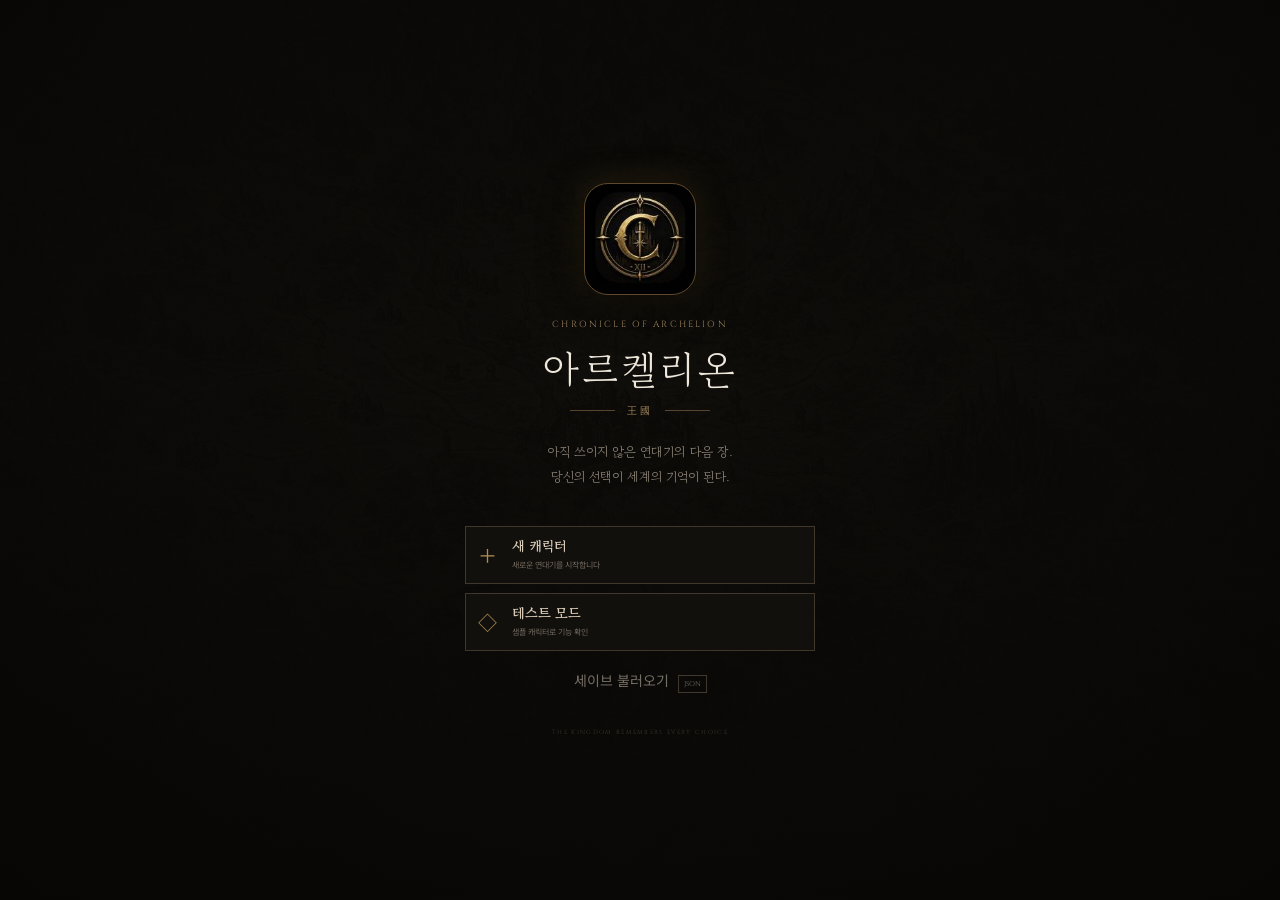
<file: index.html>
<!doctype html><html lang="ko"><head><meta charset="utf-8"><meta name="viewport" content="width=device-width,initial-scale=1,viewport-fit=cover"><meta name="theme-color" content="#0b0e0d"><title>Chronicle TRPG</title><link rel="icon" type="image/jpeg" href="assets/ui/chronicle-icon.jpg?v=2"><link rel="apple-touch-icon" href="assets/ui/chronicle-icon.jpg?v=2"><link rel="preconnect" href="https://fonts.googleapis.com"><link rel="preconnect" href="https://fonts.gstatic.com" crossorigin><link href="https://fonts.googleapis.com/css2?family=Cinzel:wght@500;600;700&family=Gowun+Batang:wght@400;700&family=Noto+Sans+KR:wght@400;500;600&display=swap" rel="stylesheet"><link rel="stylesheet" href="style.css?v=18"><link rel="stylesheet" href="ui-polish.css?v=8"><link rel="stylesheet" href="quick-ui.css?v=12"><link rel="stylesheet" href="home-branding.css?v=6"><link rel="stylesheet" href="appearance.css?v=5"></head><body><div id="app"><div id="playMapBackdrop" class="play-map-backdrop" style="z-index:0" aria-hidden="true"></div><header class="top"><button class="header-home" id="homeBtn" aria-label="홈으로"></button><div class="world-head"><div class="world-title"><b>CHRONICLE <em class="app-version">v0.1.2</em></b><small><span id="dayText">Day 1 · 낮</span><i></i><span id="location">왕도 · 모험가 길드</span></small></div><button id="playerHeaderProfile" class="header-profile"><span id="presentFaces"></span><span class="header-profile-copy"><small>ADVENTURER</small><b id="headerPlayerName">모험가</b></span></button></div><button class="icon" id="mapBtn" aria-label="지도">⌖</button><button class="icon" id="menuBtn" aria-label="메뉴">☰</button></header><main id="chat"><section class="scene"><div class="scene-copy"><small>NEW CHRONICLE</small><h1>이야기를 시작하세요</h1><p>무엇이든 자유롭게 행동하세요.<br>당신의 선택이 세계의 기록이 됩니다.</p></div></section><div id="messages"></div></main><div id="choiceRail" class="choice-rail" hidden></div><section class="exp-hud"><div class="exp-meta"><b id="levelText">Lv.1</b><span id="expText">0 / 100</span></div><div class="exp-track"><i id="expBar"></i></div></section><section class="survival-hud"><div class="vital"><span class="vital-label">HP</span><div class="vital-track"><i id="hpBar"></i></div><b id="hpText">100 / 100</b></div><div class="vital"><span class="vital-label">SP</span><div class="vital-track stamina"><i id="staminaBar"></i></div><b id="staminaText">100 / 100</b></div><div id="statusIcons" class="status-icons" hidden></div></section><div class="quick"><button id="statusBtn">◆ 스탯</button><button id="skillBtn">✦ 스킬</button></div><form id="composer"><textarea id="input" rows="1" placeholder="무엇을 할까?"></textarea><button id="send" type="submit">➤</button></form><nav></nav></div><dialog id="panel"><button class="close">×</button><div id="panelContent"></div></dialog><input id="backupInput" type="file" accept="application/json,.json" hidden><script src="app.js?v=15"></script><script src="content-registry.js?v=1"></script><script src="gm-commands.js?v=5"></script><script src="status-effects.js?v=4"></script><script src="map-data.js?v=5"></script><script src="map-ui.js?v=5"></script><script src="dungeon-data.js?v=1"></script><script src="dungeon-ui.js?v=1"></script><script src="combat-system.js?v=5"></script><script src="growth.js?v=2"></script><script src="commerce.js?v=8"></script><script src="essence-ui.js?v=1"></script><script src="stats-ui.js?v=5"></script><script src="export.js?v=1"></script><script src="home.js?v=8"></script><script src="race-lock.js?v=2"></script><script src="creator-ui.js?v=2"></script><script src="save-slots.js?v=1"></script><script src="item-icons.js?v=1"></script><script src="equipment-body.js?v=5"></script><script src="bestiary.js?v=1"></script><script src="ux.js?v=1"></script><script src="portrait-studio.js?v=3"></script><script src="core-ui.js?v=11"></script><script src="gm-context.js?v=4"></script><script src="google-bridge.js?v=5"></script><script src="gm-api.js?v=12"></script><script src="test-mode.js?v=8"></script><script src="pixel-test-menu.js?v=1"></script></body></html>
</file>
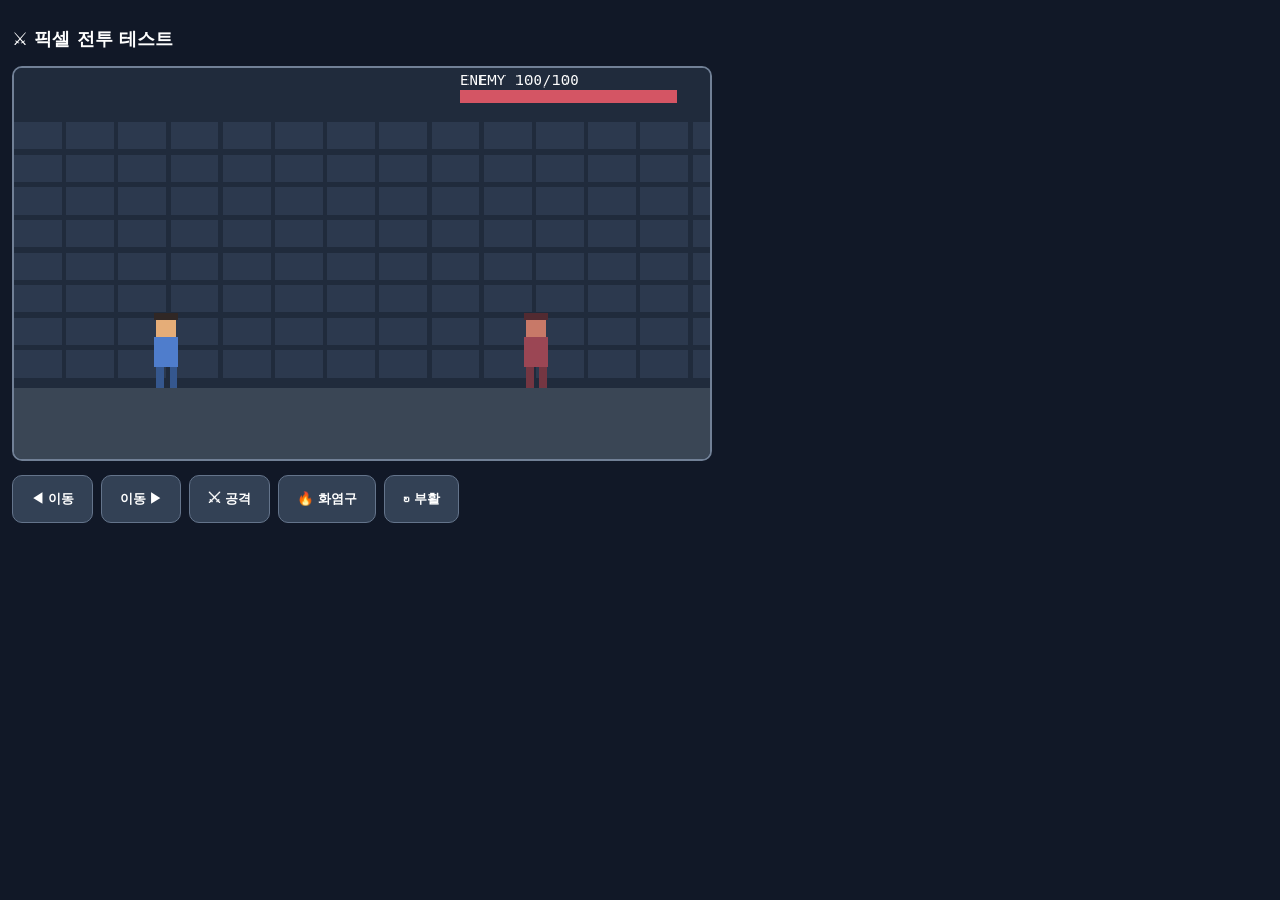
<file: pixel-test.html>
<!doctype html><html lang="ko"><head><meta charset="utf-8"><meta name="viewport" content="width=device-width,initial-scale=1,maximum-scale=1,user-scalable=no"><title>픽셀 전투 테스트</title><style>*{box-sizing:border-box}body{margin:0;background:#111827;color:#fff;font-family:system-ui;padding:12px;touch-action:none}h2{font-size:18px}canvas{width:100%;max-width:700px;background:#263247;border:2px solid #718096;border-radius:10px;image-rendering:pixelated}.c{display:flex;gap:8px;flex-wrap:wrap;margin-top:10px}button{padding:14px 18px;background:#334155;color:#fff;border:1px solid #64748b;border-radius:10px;font-weight:700}</style></head><body><h2>⚔ 픽셀 전투 테스트</h2><canvas id="c" width="640" height="360"></canvas><div class="c"><button id="l">◀ 이동</button><button id="r">이동 ▶</button><button id="a">⚔ 공격</button><button id="f">🔥 화염구</button><button id="reset">↻ 부활</button></div><script>const c=document.querySelector('#c'),g=c.getContext('2d');let x=140,ex=480,hp=100,dir=1,fire=[],swing=0,L=0,R=0;function q(a,b,w,h,z){g.fillStyle=z;g.fillRect(a,b,w,h)}function man(a,b,enemy){q(a-9,b-35,18,18,enemy?'#c87968':'#e5ad78');q(a-11,b-17,22,27,enemy?'#9b4654':'#4f7dcc');q(a-9,b+10,7,20,enemy?'#743642':'#35578e');q(a+3,b+10,7,20,enemy?'#743642':'#35578e');q(a-11,b-39,22,6,enemy?'#522a31':'#302725')}function draw(){q(0,0,640,360,'#202b3c');for(let y=50;y<290;y+=30)for(let z=0;z<640;z+=48)q(z+(y%60?0:24),y,44,25,'#2c394e');q(0,295,640,65,'#3a4655');man(x,265,0);if(hp>0)man(ex,265,1);if(swing){g.strokeStyle='#fff';g.lineWidth=5;g.beginPath();g.moveTo(x+dir*10,255);g.lineTo(x+dir*48,235+swing);g.stroke()}fire.forEach(p=>{q(p.x-8,p.y-8,16,16,'#ff7138');q(p.x-4,p.y-4,8,8,'#ffd45a')});q(410,20,200,12,'#311f27');q(410,20,200*hp/100,12,'#d45564');g.fillStyle='#fff';g.font='14px monospace';g.fillText('ENEMY '+hp+'/100',410,16);if(!hp){g.font='bold 28px monospace';g.fillText('VICTORY!',250,175)}}function loop(){if(L){x-=3;dir=-1}if(R){x+=3;dir=1}x=Math.max(30,Math.min(610,x));if(swing)swing--;fire.forEach(p=>{p.x+=p.v;if(Math.abs(p.x-ex)<18&&hp){hp=Math.max(0,hp-20);p.dead=1}});fire=fire.filter(p=>!p.dead&&p.x>0&&p.x<640);draw();requestAnimationFrame(loop)}function hold(id,k){let b=document.querySelector(id);b.onpointerdown=e=>{e.preventDefault();k(1)};b.onpointerup=b.onpointercancel=b.onpointerleave=e=>k(0)}hold('#l',v=>L=v);hold('#r',v=>R=v);document.querySelector('#a').onclick=()=>{swing=12;if(Math.abs(x-ex)<90)hp=Math.max(0,hp-15)};document.querySelector('#f').onclick=()=>fire.push({x:x+dir*20,y:250,v:dir*6});document.querySelector('#reset').onclick=()=>hp=100;draw();loop()</script></body></html>
</file>
<file: style.css>
:root{--bg:#0d0c0b;--surface:#151310;--line:#302a21;--gold:#c8a363;--text:#eee8dc;--muted:#8e867a;--serif:'Gowun Batang',serif;--display:'Cinzel','Gowun Batang',serif;--sans:'Noto Sans KR',sans-serif}*{box-sizing:border-box}html,body{height:100%;overflow:hidden}body{margin:0;background:#070706;color:var(--text);font-family:var(--sans);font-size:14px;-webkit-tap-highlight-color:transparent}button,textarea,input,select{font:inherit}button{cursor:pointer;touch-action:manipulation}#app{max-width:720px;height:100dvh;margin:auto;background:#0d0c0b;display:grid;grid-template-rows:auto minmax(0,1fr) auto auto auto auto auto;overflow:hidden}.top{padding:calc(11px + env(safe-area-inset-top)) 14px 9px;display:flex;gap:12px;border-bottom:1px solid #29241d;background:#100f0d;z-index:10}.world-head{flex:1;min-width:0}.world-title{cursor:pointer}.top .world-title>b{font-family:var(--display);color:#d7b675;font-size:16px}.top .world-title small{display:flex;gap:7px;color:#958b7b;font-size:11px}.icon{width:44px;height:44px;border:1px solid #332d24;border-radius:50%;background:#181510;color:#c7b89d}.header-profile{margin-top:8px;padding:0;border:0;background:none;color:inherit;display:flex;align-items:center;gap:8px;max-width:170px;text-align:left}.header-profile>#presentFaces{width:36px;height:36px;border-radius:50%;overflow:hidden;border:1px solid #5c4930;background:#181510;display:block}.header-profile>#presentFaces svg{width:100%;height:100%;display:block}.header-profile-copy{display:flex;flex-direction:column;min-width:0}.header-profile-copy small{font-family:var(--display);font-size:7px;color:#756a5a;letter-spacing:.12em}.header-profile-copy b{font-size:10px;color:#cbb994;white-space:nowrap;overflow:hidden;text-overflow:ellipsis}.header-profile-fallback{display:grid;place-items:center;width:100%;height:100%}main{min-height:0;overflow-y:auto;padding:18px 15px 28px;-webkit-overflow-scrolling:touch}.scene{min-height:190px;border:1px solid #493a25;padding:26px 24px;display:flex;align-items:flex-end;background:linear-gradient(155deg,#211b13,#13110e)}.scene h1,h1{font-family:var(--serif)}.scene p{color:#a69d90}.msg{margin:15px 0;max-width:88%;padding:12px 15px;line-height:1.72;white-space:pre-wrap}.user{margin-left:auto;background:#49371f}.gm,.card{background:#181612;border:1px solid #302a22}.system{text-align:center;color:#776f64}.choice-rail,.quick,.combat-skills{display:flex;gap:7px;overflow-x:auto;padding:7px 12px;scrollbar-width:none}.choice-rail button,.quick button,.combat-skills button{flex:none;min-height:38px;border:1px solid #55452f;background:#1d1913;color:#dbc9aa;padding:8px 12px}.survival-hud{height:30px;display:grid;grid-template-columns:1fr 1fr auto;align-items:center;gap:9px;padding:4px 12px}.vital{display:grid;grid-template-columns:16px 1fr auto;gap:5px;align-items:center}.vital-label,.vital b{font-size:7px}.vital-track{height:3px;background:#29211d}.vital-track i{display:block;height:100%;background:#a44d3e}.vital-track.stamina i{background:#7d9158}.condition-pill{font-size:8px}#composer{display:flex;gap:8px;padding:7px 12px 9px}textarea,input,select{background:#171511;color:#eee8dc;border:1px solid #373027;padding:11px;font-size:16px}textarea{flex:1}#send{width:50px;background:#a68146;border:0}nav{min-height:64px;padding-bottom:env(safe-area-inset-bottom);display:grid;grid-template-columns:repeat(4,1fr);border-top:1px solid #2c271f;background:#0c0b09}nav button{min-height:58px;border:0;background:none;color:#625e57;display:flex;flex-direction:column;align-items:center;justify-content:center;gap:3px}nav button strong{font-size:17px;font-weight:400}nav button span{font-size:10px}nav .active{color:#c6a263}dialog{width:min(94%,650px);max-height:84dvh;background:#151310;color:var(--text);border:1px solid #55452f;padding:22px;overflow:auto;-webkit-overflow-scrolling:touch}.close{float:right;background:none;border:0;color:#81786c;font-size:28px;min-width:44px;min-height:44px}.card{padding:14px;margin:10px 0}.stat{display:flex;justify-content:space-between;padding:9px 0;border-bottom:1px solid #29251f}.muted{color:var(--muted);font-size:11px}.section-title{margin:20px 0 8px;color:#a98b5a;font-size:10px}.actions{display:flex;gap:7px;margin-top:12px;flex-wrap:wrap}.actions button,.primary,.secondary{border:1px solid #55452f;padding:10px 12px;min-height:44px;background:#211b14;color:#ddceb5}.primary{background:#6f522d!important}.profile-showcase{display:grid;grid-template-columns:minmax(150px,220px) 1fr;gap:20px;align-items:center;margin:10px 0 18px;padding:16px;border:1px solid #493b2c;background:radial-gradient(circle at 25% 30%,#2b241a,#14120f 65%)}.portrait-premium{padding:0;border:1px solid #755b38;background:#0d0b09;box-shadow:0 12px 32px #0008;overflow:hidden}.portrait-premium svg{display:block;width:100%;height:auto}.profile-copy small{font-family:var(--display);font-size:9px;color:#a7834e}.profile-copy h2{margin:4px 0 7px}.profile-copy p{line-height:1.6}.premium-avatar{filter:drop-shadow(0 7px 9px #0006)}.avatar-editor{text-align:center}.avatar-editor #avatarPreview{width:min(300px,90%);aspect-ratio:1;margin:8px auto 16px;border:1px solid #6b5233;background:#100e0b;box-shadow:0 14px 36px #0008}.avatar-editor #avatarPreview svg{width:100%;height:100%}.appearance-grid{display:grid;grid-template-columns:1fr 1fr;gap:9px;text-align:left}.appearance-grid label,.avatar-editor label{display:flex;flex-direction:column;gap:5px;font-size:10px;color:#9b9183}.swatches{display:flex;gap:9px;flex-wrap:wrap}.swatches button{width:38px;height:38px;border-radius:50%;border:2px solid #66553d}.item-icon{width:var(--is);height:var(--is);display:inline-grid;place-items:center;border:1px solid #655d51;border-radius:9px;background:linear-gradient(145deg,#25221e,#131210);box-shadow:inset 0 0 0 1px #ffffff08;vertical-align:middle}.item-icon i{font-style:normal;font-size:calc(var(--is)*.52);color:#b9b0a1;text-shadow:0 1px #000}.item-icon.rarity-고급{border-color:#68806c}.item-icon.rarity-희귀{border-color:#687b9f}.item-icon.rarity-영웅{border-color:#856ca4}.item-icon.rarity-전설{border-color:#b88d4e}.item-icon.rarity-유일{border-color:#b56a5f;box-shadow:0 0 12px #a34d3a33}.equipment-head{display:flex;justify-content:space-between;align-items:end;margin-bottom:12px}.equipment-head small{font-family:var(--display);color:#9c7c4b}.equipment-layout{display:grid;grid-template-columns:minmax(92px,1fr) 150px minmax(92px,1fr);gap:7px;align-items:center;min-height:390px}.body-slots{display:flex;flex-direction:column;gap:8px}.body-slot{min-height:50px;border:1px solid #3c3227;background:#15130f;color:#857b6c;padding:7px;text-align:left}.body-slot small,.body-slot b{display:block}.body-slot b{font-size:9px;white-space:nowrap;overflow:hidden;text-overflow:ellipsis}.body-slot.filled{border-color:#715838;color:#ddc497;background:#201a13}.body-figure{height:390px;position:relative;display:flex;align-items:center;justify-content:center}.mannequin{height:370px;width:160px;fill:url(#skinShade);stroke:#62584b;stroke-width:2;filter:drop-shadow(0 9px 13px #0006)}.mannequin-detail{fill:none;stroke:#75695a;stroke-width:1.4;opacity:.55}.mannequin.stocky{transform:scaleX(1.13)}.mannequin.smallfolk{transform:scale(.84);transform-origin:center}.race-feature{fill:#29251f;stroke:#62584b;stroke-width:2}.race-tail{fill:none;stroke:#62584b;stroke-width:14;stroke-linecap:round}.race-body-label{position:absolute;bottom:12px;color:#796d5d;font-size:8px;letter-spacing:.15em}.equipped-body-overlay{position:absolute;inset:0;pointer-events:none}.wear{position:absolute;border:1px solid #c09a5c;background:#9a743c2e;box-shadow:0 0 16px #b28a4d22}.wear-head{width:48px;height:48px;border-radius:50%;top:22px;left:50%;transform:translateX(-50%)}.wear-chest{width:70px;height:100px;top:82px;left:50%;transform:translateX(-50%);border-radius:18px}.wear-legs{width:68px;height:125px;top:185px;left:50%;transform:translateX(-50%)}.wear-hands{width:118px;height:28px;top:150px;left:50%;transform:translateX(-50%)}.wear-feet{width:65px;height:31px;bottom:13px;left:50%;transform:translateX(-50%)}.gear-detail{border-top:1px solid #3c3227;padding:14px 2px;margin-top:8px}.equip-mods,.reader-tags{display:flex;gap:6px;flex-wrap:wrap;margin:8px 0}.equip-mods span,.reader-tags span{font-size:9px;border:1px solid #493c2e;padding:4px 6px;color:#c3ab82}.equip-effect{padding:8px;background:#242014;color:#d5b66f;font-size:10px;margin:8px 0}.hub-grid{display:grid;grid-template-columns:1fr 1fr;gap:8px}.hub-grid button,.menu-list button{min-height:78px;padding:12px;text-align:left;border:1px solid #3d3327;background:#181511;color:#ddd0ba}.hub-grid b,.hub-grid span,.menu-list b,.menu-list span{display:block}.hub-grid span,.menu-list span{font-size:9px;color:#7e7569;margin-top:5px}.menu-list{display:grid;gap:7px}.directory-head{padding:5px 2px 16px;border-bottom:1px solid #332b21}.directory-head small,.npc-profile-hero small{font-family:var(--display);color:#a98751;font-size:8px;letter-spacing:.14em}.directory-head h2{margin:4px 0;font-size:27px}.directory-head p{color:#80776a;font-size:11px}.people-list{display:grid;gap:8px;margin-top:14px}.person-card{width:100%;border:1px solid #332d24;background:#12110e;color:#e5dac8;padding:10px;display:grid;grid-template-columns:54px 1fr 15px;gap:12px;align-items:center;text-align:left}.person-card:hover{border-color:#655035}.npc-list-photo{width:54px;height:64px;object-fit:cover;background:#201c16;border:1px solid #4c3e2d}.npc-fallback{display:grid;place-items:center;font-size:23px;color:#b99b67}.person-card span{min-width:0}.person-card b,.person-card small,.person-card em{display:block}.person-card b{font-family:var(--serif);font-size:16px}.person-card small{font-size:9px;color:#9d8a6b;margin:3px 0}.person-card em{font-style:normal;font-size:9px;color:#70695f;white-space:nowrap;overflow:hidden;text-overflow:ellipsis}.person-card>i{font-style:normal;color:#806b4a;font-size:22px}.empty-archive{text-align:center;padding:55px 15px;color:#786f63}.empty-archive>span{font-size:35px;color:#806b4a}.empty-archive h3{font-family:var(--serif);color:#b9aa93}.empty-archive p{font-size:11px}.archive-back{border:0;background:none;color:#a88d61;padding:0 0 14px}.npc-profile-hero{display:grid;grid-template-columns:82px 1fr;gap:15px;align-items:center;padding-bottom:18px;border-bottom:1px solid #342d23}.npc-profile-hero .npc-list-photo{width:82px;height:98px}.npc-profile-hero h2{margin:4px 0}.npc-profile-hero p{margin:0;color:#8d8171}.profile-facts{display:grid;grid-template-columns:repeat(2,1fr);gap:1px;background:#302920;margin:14px 0}.profile-facts>div{background:#171511;padding:12px}.profile-facts small,.profile-facts b{display:block}.profile-facts small{font-size:8px;color:#756b5d}.profile-facts b{margin-top:4px;font-size:11px}.profile-note{padding:15px;background:#1a1712;border-left:2px solid #765b36}.profile-note small{color:#9f8254;font-size:8px}.profile-note p{line-height:1.75;color:#b7ad9d}.bestiary-grid{display:grid;grid-template-columns:1fr 1fr;gap:10px;padding:16px 0}.bestiary-card{display:flex;gap:12px;align-items:center;text-align:left;border:1px solid #b9aa93;background:#e7dece;color:#352e25;padding:12px;min-height:84px}.monster-mark{width:46px;height:46px;display:grid;place-items:center;border:1px solid #a69272;border-radius:50%;font-size:22px}.map-wrap{position:relative;height:430px;border:1px solid #51442e;overflow:hidden}.place{position:absolute;transform:translate(-50%,-50%);border:1px solid #8d7348;background:#18140fe8;color:#e8d8bd;border-radius:50%;width:46px;height:46px;z-index:4}body.reading-mode dialog{width:min(100%,760px);height:100dvh;max-height:100dvh;border:0;margin:0 auto;padding:0;background:#eee6d7;color:#2d271f}.reader{min-height:100%;padding:calc(30px + env(safe-area-inset-top)) 24px calc(40px + env(safe-area-inset-bottom));font-family:var(--serif)}.reader-entry{padding:22px 2px;border-bottom:1px solid #c9bdab;line-height:1.85}#homeOverlay{position:fixed;inset:0;z-index:100;background:radial-gradient(circle at 50% 20%,#211a11 0,#0b0a08 36%,#070706 75%);overflow-y:auto;padding:18px;color:#eee7db}.home-screen{min-height:calc(100dvh - 36px);max-width:520px;margin:auto;display:flex;flex-direction:column;align-items:center;justify-content:center;text-align:center;padding:45px 12px 30px;position:relative}.home-crest{width:74px;height:74px;border:1px solid #675237;border-radius:50%;display:grid;place-items:center;margin-bottom:20px;box-shadow:0 0 0 8px #6b54300a,0 0 50px #a2783520}.home-crest span{font-size:25px;color:#d3b376}.home-title>small{font-family:var(--display);font-size:9px;letter-spacing:.24em;color:#9c845e}.home-title h1{font-size:40px;letter-spacing:.08em;margin:9px 0 4px;font-weight:400}.home-rule{display:flex;align-items:center;justify-content:center;gap:12px;color:#9b8158}.home-rule i{width:45px;height:1px;background:#57452e}.home-rule b{font-family:var(--serif);font-size:10px;font-weight:400;letter-spacing:.3em}.home-title p{font-family:var(--serif);font-size:13px;line-height:1.9;color:#91877a;margin:22px 0 8px}.home-actions{display:grid;width:min(100%,350px);gap:9px;margin-top:28px}.home-actions button{border-radius:0}.home-primary{min-height:78px;border:1px solid #b08b4d;background:linear-gradient(135deg,#8a6637,#664a29);color:#f3e8d5;padding:12px;box-shadow:0 12px 30px #0005}.home-primary small,.home-primary b,.home-primary span{display:block}.home-primary small{font-family:var(--display);font-size:7px;letter-spacing:.18em;color:#dbc49d}.home-primary b{font-family:var(--serif);font-size:19px;margin:2px}.home-primary span{font-size:9px;color:#c9b99f}.home-secondary{min-height:58px;border:1px solid #41362a;background:#12100d;color:#d8cbb7;display:grid;grid-template-columns:34px 1fr;grid-template-rows:auto auto;text-align:left;padding:9px 12px}.home-secondary>span{grid-row:1/3;align-self:center;color:#b18d54;font-size:19px}.home-secondary b{font-family:var(--serif);font-size:14px}.home-secondary small{font-size:8px;color:#71695e}.home-text{border:0;background:none;color:#756e64;padding:10px}.home-text span{font-family:var(--display);font-size:7px;border:1px solid #41382d;padding:3px 5px;margin-left:5px}.home-character{margin-top:18px;padding:10px 18px;border-top:1px solid #30291f;border-bottom:1px solid #30291f;min-width:270px}.home-character small,.home-character b,.home-character span{display:block}.home-character small{font-family:var(--display);font-size:6px;letter-spacing:.2em;color:#665d51}.home-character b{font-family:var(--serif);margin:3px}.home-character span{font-size:8px;color:#766d61}.home-screen footer{margin-top:28px;font-family:var(--display);font-size:6px;letter-spacing:.22em;color:#3f3931}.creator{max-width:600px;margin:auto;padding:38px 0}.creator label{display:flex;flex-direction:column;gap:7px;margin:12px 0}.select-cards{display:grid;grid-template-columns:1fr 1fr;gap:8px}.select-card{background:#151310;border:1px solid #342d24;color:#ddd3c3;padding:12px;text-align:left}.form-grid{display:grid;grid-template-columns:1fr 1fr;gap:10px}@media(max-width:480px){main{padding:12px 11px 22px}.scene{min-height:155px;padding:20px 18px}.msg{max-width:94%}.top{padding-left:10px;padding-right:10px}.vital b{display:none}.profile-showcase{grid-template-columns:132px 1fr;gap:12px;padding:11px}.profile-copy h2{font-size:18px}.profile-copy p{font-size:10px}.appearance-grid{grid-template-columns:1fr 1fr}.equipment-layout{grid-template-columns:82px 112px 82px;justify-content:center;gap:4px}.body-figure{height:330px}.mannequin{height:315px;width:112px}.body-slot{min-height:46px;padding:6px}.body-slot b{font-size:8px}.bestiary-grid{grid-template-columns:1fr}dialog{width:calc(100% - 16px);padding:17px}.form-grid{grid-template-columns:1fr}.home-title h1{font-size:35px}.home-screen{justify-content:center;padding-top:35px}.header-profile{max-width:145px}}
</file>
<file: ui-polish.css>
/* Chronicle UI polish — presentation only, no feature ownership */
.top{align-items:flex-start}.header-home,.top>.icon{flex:0 0 44px;width:44px;height:44px;min-width:44px;min-height:44px;padding:0;border-radius:50%;display:grid;place-items:center}.header-home{border:1px solid #705a36;background:radial-gradient(circle at 38% 30%,#33291c 0,#17130e 60%,#0e0c09 100%);color:#d9b86f;font-size:0;box-shadow:inset 0 0 0 1px #d1a95a12,0 4px 18px #0007;position:relative}.header-home:before{content:'⌂';font-size:21px;line-height:1;font-family:Georgia,serif;transform:translateY(-1px)}.header-home:active{transform:scale(.94);border-color:#b18a4d;background:#2a2116}.top>.icon{background:radial-gradient(circle,#1c1812,#100e0b);border-color:#413726;color:#a99572}.world-head{padding-top:1px}.header-profile{margin-top:7px}.header-profile>#presentFaces{display:grid;place-items:center;background:linear-gradient(145deg,#241d13,#12100c);border-color:#715936}.profile-mark{width:100%;height:100%;display:grid;place-items:center;font-family:var(--serif);font-size:15px;color:#d2b16f}
#app{position:relative;isolation:isolate}.play-map-backdrop{position:absolute;z-index:-1;inset:0;background-position:center;background-repeat:no-repeat;background-size:cover;opacity:.085;filter:grayscale(.18) sepia(.28) contrast(.88) brightness(.78);pointer-events:none;transition:background-image .25s ease,opacity .25s ease}.play-map-backdrop:after{content:'';position:absolute;inset:0;background:linear-gradient(180deg,#0d0c0be6 0,#0d0c0b99 18%,#0d0c0b70 48%,#0d0c0bbd 82%,#0d0c0bf0 100%)}.play-map-backdrop[data-layer="dungeon"]{background-size:auto 92%;opacity:.1}.top,nav{position:relative}.top{background:#100f0df2}main{background:transparent}.scene{background:linear-gradient(155deg,#211b13e8,#13110edb);backdrop-filter:blur(1px)}.survival-hud{height:38px;grid-template-columns:1fr 1fr;gap:14px;padding:5px 14px;background:#0d0c0bc7;backdrop-filter:blur(3px)}.vital{grid-template-columns:20px minmax(42px,1fr) auto;gap:7px}.vital-label{font-family:var(--display);font-size:8px;color:#bca67e}.vital b{min-width:48px;text-align:right;font-size:9px;color:#d8cdbb;font-variant-numeric:tabular-nums}.vital-track{height:5px;border-radius:99px;overflow:hidden;background:#29211d}.vital-track i{transition:width .22s ease}.vital-track.stamina i{background:#7d9158}nav{background:#0c0b09f2;backdrop-filter:blur(5px)}nav button{color:#8b8275}nav button:active{color:#d4b16e;background:#211a124d}nav button strong{font-size:18px;color:#b08d56}nav button span{font-size:9px}
.creator{max-width:680px;margin:auto;padding:24px 4px 48px}.creator-progress{display:flex;align-items:center;justify-content:space-between;padding-bottom:12px;border-bottom:1px solid #3a3022;color:#8f7957}.creator-progress small{font-family:var(--display);letter-spacing:.15em;color:#c39b5d}.creator>h2{font-family:var(--serif);font-size:26px;margin:24px 0 18px}.creator label{display:flex;flex-direction:column;gap:7px;color:#9f927e;font-size:11px;margin:12px 0}.select-cards{display:grid;grid-template-columns:repeat(2,minmax(0,1fr));gap:9px;margin:16px 0}.select-card{position:relative;min-height:92px;padding:14px;text-align:left;border:1px solid #3b3227;background:linear-gradient(145deg,#181511,#100f0c);color:#d8cbb7;transition:border-color .16s,background .16s,transform .16s,box-shadow .16s}.select-card b,.select-card span,.select-card small{display:block}.select-card b{font-family:var(--serif);font-size:17px;color:#e9decc}.select-card span{margin-top:4px;color:#b39463;font-size:10px}.select-card small{margin-top:10px;color:#71695f;font-size:9px;line-height:1.45}.select-card.selected{border-color:#c29b59;background:linear-gradient(145deg,#332716,#1c1710);box-shadow:inset 0 0 0 1px #d9b66c40,0 0 22px #b5853430;transform:translateY(-1px)}.select-card.selected:after{content:'✓ 선택됨';position:absolute;right:9px;top:9px;padding:3px 6px;border-radius:10px;background:#b38b4d;color:#100d08;font-size:8px;font-weight:700}.race-detail{margin:18px 0;padding:20px;border:1px solid #655036;background:linear-gradient(150deg,#201a12,#12100d);box-shadow:0 12px 30px #0005}.race-detail>div{display:flex;align-items:baseline;gap:10px;flex-wrap:wrap;padding-bottom:12px;border-bottom:1px solid #3b3022}.race-detail small{font-family:var(--display);letter-spacing:.12em;color:#a88755}.race-detail h3{margin:0;font-family:var(--serif);font-size:25px;color:#ead9bd}.race-detail>div>b{font-size:10px;color:#d1a760;border:1px solid #655036;padding:4px 7px}.race-detail>p{line-height:1.8;color:#b9ad9c}.race-detail dl{display:grid;grid-template-columns:92px 1fr;gap:0;margin:0}.race-detail dt,.race-detail dd{margin:0;padding:10px 0;border-top:1px solid #2e2820}.race-detail dt{font-size:9px;color:#9d8156}.race-detail dd{font-size:11px;line-height:1.6;color:#c5b9a7}.creator-nav{position:sticky;bottom:0;display:flex;justify-content:space-between;align-items:center;gap:10px;margin-top:20px;padding:12px 0 calc(12px + env(safe-area-inset-bottom));background:linear-gradient(180deg,transparent,#0b0a08 25%)}.creator-nav button{min-height:48px;padding:0 18px;border:1px solid #4c3e2c;background:#17130e;color:#cbb99d}.creator-nav .primary{margin-left:auto;min-width:130px}.creator-nav button:disabled{opacity:.35}.stat-info{align-items:center;gap:14px;padding:14px 12px;margin:6px 0;border:1px solid #30291f!important;background:linear-gradient(100deg,#181510,#12100d)}.stat-info>span{min-width:0}.stat-info>span>b{display:block;font-family:var(--serif);font-size:15px;color:#e4d6c1}.stat-info>span>small{display:block;margin-top:4px;color:#80776a;font-size:9px;line-height:1.55}.stat-info>strong{flex:0 0 auto;min-width:54px;text-align:center;padding:8px 9px;border:1px solid #58462f;background:#211a11;color:#d8b46f}.save-picker-lead{color:#81786b;margin:-7px 0 20px}.save-list{display:grid;gap:11px}.save-card{position:relative;border:1px solid #493b29;background:linear-gradient(135deg,#1b1711,#100e0b);box-shadow:0 12px 32px #0004}.save-load{width:100%;display:flex;align-items:center;gap:14px;padding:16px 72px 16px 14px;text-align:left;border:0;background:transparent;color:#ddd0bb}.save-load:active{background:#2a2115}.save-sigil{flex:0 0 52px;width:52px;height:52px;border:1px solid #715735;border-radius:50%;display:grid;place-items:center;background:radial-gradient(circle,#2c2216,#12100d);font-family:var(--serif);font-size:19px;color:#d5ae68}.save-main{min-width:0;display:block}.save-main>*{display:block}.save-main small{font-size:8px;color:#8e7757;letter-spacing:.04em}.save-main b{margin:3px 0;font-family:var(--serif);font-size:19px;color:#eadcc5}.save-main em{font-size:10px;font-style:normal;color:#b99a68}.save-main span{margin-top:4px;font-size:9px;color:#777064}.save-last{margin-left:auto;font-size:8px;color:#625c52}.save-delete{position:absolute;right:10px;top:50%;transform:translateY(-50%);padding:8px 10px;border:1px solid #58332e;background:#1b1110;color:#a96d64;font-size:9px}.save-delete:active{background:#3a1714;color:#e4a49b}.save-warning{margin-left:auto;color:#705e50;font-size:8px}.save-confirm-shade{position:fixed;inset:0;z-index:9999;display:grid;place-items:center;padding:22px;background:#000c;backdrop-filter:blur(7px)}.save-confirm{width:min(420px,100%);padding:25px;border:1px solid #6a4439;background:linear-gradient(150deg,#211513,#100d0c);box-shadow:0 25px 80px #000}.save-confirm small{font-family:var(--display);letter-spacing:.15em;color:#a66e63}.save-confirm h3{font-family:var(--serif);font-size:22px;color:#ead7cf}.save-confirm p{font-size:11px;line-height:1.75;color:#95857f}.save-confirm>div{display:flex;justify-content:flex-end;gap:8px;margin-top:20px}.save-confirm button{padding:11px 16px;border:1px solid #4b3e38;background:#181310;color:#b9aca5}.save-confirm .danger{border-color:#7d4038;background:#3a1714;color:#e7aaa0}.empty-archive{padding:38px 20px;text-align:center;border:1px dashed #403629;color:#746b60}.empty-archive>span{font-size:28px;color:#92764d}.empty-archive h3{font-family:var(--serif);color:#cdbda5}.layer-map{max-width:760px;margin:auto;padding:8px 0 32px}.layer-map-head>div{display:flex;align-items:center;gap:12px}.layer-map-head span{display:block}.layer-map-head small{display:block;font-family:var(--display);letter-spacing:.15em;color:#88755b;font-size:9px}.layer-map-head b{display:block;margin-top:3px;font-family:var(--serif);font-size:24px;color:#e1d4c0}.layer-map-head p{margin:9px 0 16px;color:#756d63;font-size:10px;line-height:1.6}.map-back{width:38px;height:38px;border-radius:50%;border:1px solid #4d4233;background:#15120e;color:#bca47c;font-size:24px}.layer-map-canvas{position:relative;width:100%;overflow:hidden;border:1px solid #5a4933;background:#100f0c;box-shadow:0 14px 40px #0006}.atlas-map-image{position:absolute;inset:0;width:100%;height:100%;display:block;object-fit:cover;filter:brightness(.72) sepia(.12) contrast(1.04)}.atlas-image-map:after{content:'';position:absolute;inset:0;z-index:1;box-shadow:inset 0 0 32px #0008;pointer-events:none}.layer-map-node{position:absolute;z-index:3;transform:translate(-50%,-50%);width:42px;height:42px;padding:0;border-radius:50%;border:1px solid #b48d52;background:#100e0bcc;color:#ead6af;display:grid;place-items:center;box-shadow:0 4px 14px #000b,inset 0 0 0 3px #241d13;backdrop-filter:blur(2px);transition:.15s}.layer-map-node span{font-family:Georgia,var(--serif);font-size:17px;line-height:1}.layer-map-node:active{transform:translate(-50%,-50%) scale(.91)}.layer-map-node.current{border-color:#f0c46f;box-shadow:0 0 0 3px #d3a55255,0 0 24px #d3a55299,inset 0 0 0 3px #2b2114}.layer-map-node.current i{position:absolute;right:-3px;top:-3px;width:9px;height:9px;border-radius:50%;background:#f2c46d;border:2px solid #17130e}.layer-map-node.unknown{opacity:.45;border-style:dashed}.layer-map-detail{margin-top:12px;padding:17px 18px;border:1px solid #3d3429;background:linear-gradient(135deg,#191611,#100e0b);min-height:118px}.layer-map-detail small{display:block;font-family:var(--display);letter-spacing:.13em;color:#8c7656;font-size:8px}.layer-map-detail>b{display:block;margin-top:4px;font-family:var(--serif);font-size:20px;color:#ddceb8}.layer-map-detail p{margin:8px 0 0;color:#8e8579;font-size:10px;line-height:1.7}.map-enter{width:100%;margin-top:14px;min-height:43px;display:flex;align-items:center;justify-content:space-between;padding:0 14px;border:1px solid #6c5637;background:#211a11;color:#d0b27f}.map-enter span{font-size:20px}.equipment-screen{max-width:720px;margin:auto}.equipment-head{padding-bottom:12px;border-bottom:1px solid #332b21}.equipment-layout{grid-template-columns:minmax(82px,1fr) minmax(125px,180px) minmax(82px,1fr);gap:8px;min-height:420px}.body-figure{height:420px;overflow:hidden;border-left:1px solid #2d271f;border-right:1px solid #2d271f;background:radial-gradient(ellipse at 50% 42%,#28241e 0,#15130f 48%,#0d0c0a 76%)}.equipment-mannequin{display:block;width:100%;height:100%;object-fit:contain;object-position:center;filter:brightness(.86) contrast(1.08) drop-shadow(0 10px 18px #000b);user-select:none;-webkit-user-drag:none}.body-slot{min-height:52px;border-color:#44382a;background:linear-gradient(135deg,#191611,#100e0b)}.body-slot small{color:#88765b;font-size:8px}.body-slot b{margin-top:3px;color:#bcb09f}.body-slot.filled b{color:#ead0a0}@media(max-width:430px){.top{gap:9px;padding-left:11px;padding-right:11px}.header-home,.top>.icon{width:42px;height:42px;min-width:42px;min-height:42px}.top .world-title>b{font-size:15px}.select-cards{grid-template-columns:1fr 1fr}.race-detail{padding:16px}.race-detail dl{grid-template-columns:80px 1fr}.save-load{padding-left:11px;padding-right:58px;gap:10px}.save-sigil{width:44px;height:44px;flex-basis:44px}.save-delete{right:7px;padding:7px}.save-last{display:none}.layer-map-node{width:36px;height:36px}.layer-map-node span{font-size:14px}.layer-map-head b{font-size:21px}.equipment-layout{grid-template-columns:82px minmax(105px,1fr) 82px;gap:5px}.body-figure{height:390px}.body-slot{padding:6px;min-height:49px}.body-slot b{font-size:8px}.survival-hud{gap:9px;padding-left:10px;padding-right:10px}.vital{grid-template-columns:18px minmax(30px,1fr) auto;gap:5px}.vital b{min-width:44px;font-size:8px}}
</file>
<file: quick-ui.css>
.quick{display:grid!important;grid-template-columns:repeat(2,minmax(0,1fr));gap:8px;padding:8px 10px;background:#0d0c0bd9}.quick button{height:42px;border:1px solid #4d3d2b;background:#17130f;color:#d2c2a9;font-size:12px;font-weight:600}.exp-hud{padding:5px 10px 3px;background:#0d0c0bd9}.exp-meta{display:flex;justify-content:space-between;align-items:center;margin-bottom:3px;color:#9b896e;font-size:8px}.exp-track{height:3px;overflow:hidden;border:1px solid #342b21;background:#090806}.exp-track i{display:block;height:100%;width:0;background:linear-gradient(90deg,#80643b,#c3a164)}.survival-hud{position:relative;padding-right:116px!important}.survival-hud .vital{display:grid!important;grid-template-columns:22px minmax(35px,1fr) minmax(54px,auto)!important}.survival-hud .vital b{display:block!important;color:#e4d9c7!important;font-size:10px!important}.status-icons{position:absolute;right:8px;top:50%;transform:translateY(-50%);width:100px;display:flex;justify-content:flex-end;gap:4px;overflow:hidden}.status-icons[hidden]{display:none}.status-icon{position:relative;flex:0 0 21px;width:21px;height:21px;padding:0;border:1px solid #594638;background:#17120e;color:#d9c5a6;font-size:11px}.app-version{display:inline-block;margin-left:6px;padding:2px 5px;border:1px solid #5b472f;border-radius:10px;color:#a8895d;font-size:7px;font-style:normal}.skill-book{display:grid;gap:12px}.skill-book-head{display:flex;justify-content:space-between;align-items:end;padding-bottom:11px;border-bottom:1px solid #493725}.skill-book-list{display:grid;gap:8px}.skill-book-card{padding:12px;border:1px solid #443426;background:#14110e}.skill-book-title{display:flex;justify-content:space-between;gap:10px}.skill-effect-tags{display:flex;flex-wrap:wrap;gap:5px;margin:8px 0}.skill-effect-tags span{padding:4px 6px;border:1px solid #5b472f;color:#c8aa79;font-size:8px}.gear-pop-shade{position:fixed;z-index:180;inset:0;display:flex;align-items:flex-end;justify-content:center;padding:max(8px,env(safe-area-inset-top)) 8px max(8px,env(safe-area-inset-bottom));background:#050403b8;overflow:hidden}.gear-pop{width:min(520px,100%);max-height:min(78dvh,720px);overflow:auto;-webkit-overflow-scrolling:touch;padding:16px;border:1px solid #715638;background:#15110d}@media(max-width:520px){html,body{max-width:100%;overflow-x:hidden}.quick{padding-left:max(7px,env(safe-area-inset-left));padding-right:max(7px,env(safe-area-inset-right))}.survival-hud{padding-right:104px!important}.status-icons{width:90px}.skill-book-title{align-items:start;flex-wrap:wrap}.gear-pop{max-height:82dvh}}
</file>
<file: home-branding.css>
/* Chronicle home branding — static, fast visual layer */
#homeOverlay{position:fixed;isolation:isolate;overflow-x:hidden;overflow-y:auto;-webkit-overflow-scrolling:touch;background:#090806}
#homeOverlay:before{content:'';position:fixed;z-index:-2;inset:-3%;background:url('assets/maps/kingdom.png') center/cover no-repeat;opacity:.15;filter:grayscale(.16) sepia(.3) contrast(.92) brightness(.62);transform:scale(1.035);pointer-events:none}
#homeOverlay:after{content:'';position:fixed;z-index:-1;inset:0;pointer-events:none;background:radial-gradient(ellipse at 50% 38%,#0b090644 0,#090806b8 62%,#070605f2 100%),linear-gradient(180deg,#090806c7,#09080682 42%,#090806e8)}
.home-screen{position:relative;background:transparent!important}
.home-crest{width:112px!important;height:112px!important;margin:4px auto 16px!important;border:1px solid #5f492d!important;border-radius:24px!important;background:#090806 url('assets/ui/chronicle-icon.jpg?v=2') center/cover no-repeat!important;box-shadow:0 10px 42px #000b,0 0 34px #b58b3c38!important;overflow:hidden;opacity:1!important;filter:none!important}
.home-crest span{display:none!important}
.creator-inline-back{display:none!important}
#homeOverlay>.creator{display:block!important;position:relative!important;width:min(100%,680px)!important;min-height:0!important;height:auto!important;margin:0 auto!important;padding:calc(18px + env(safe-area-inset-top)) 18px calc(42px + env(safe-area-inset-bottom))!important;overflow:visible!important;transform:none!important;top:auto!important;left:auto!important}
.creator-progress{margin-top:0!important}
.stat-summary strong{color:#d2a25d;font:inherit}
.stat-alloc-grid{display:grid;gap:8px;margin:18px 0}
.stat-alloc-row{display:grid;grid-template-columns:1fr 44px 52px 44px;align-items:center;min-height:56px;padding:6px 10px 6px 16px;border:1px solid #4a3928;background:#11100d}
.stat-alloc-row>span{display:block!important;visibility:visible!important;opacity:1!important;font-weight:600;color:#e8dfd3!important}
.stat-alloc-row>b{display:block!important;visibility:visible!important;opacity:1!important;text-align:center;font:600 20px 'Cinzel',serif;color:#d2a25d!important}
.stat-alloc-row button,.stat-roll-actions button{border:1px solid #5a432d;background:#17130e;color:#e8dfd3;min-height:38px;font-size:18px}
.stat-alloc-row button:disabled{opacity:.25}
.stat-roll-actions{display:grid;grid-template-columns:1fr .65fr;gap:10px;margin:12px 0 16px}
.stat-roll-actions button{font-size:14px;padding:10px}
.race-cards .race-locked{position:relative;opacity:.38;filter:grayscale(.8);cursor:not-allowed}.race-cards .race-locked:after{content:'🔒 NPC 전용';position:absolute;right:8px;top:8px;padding:3px 6px;border:1px solid #554532;background:#0b0907e8;color:#a99578;font-size:8px;letter-spacing:.04em}.race-cards [data-race="human"]{border-color:#8a6840;box-shadow:inset 0 0 0 1px #8a684033}
@media(max-width:430px){.home-crest{width:96px!important;height:96px!important;border-radius:20px!important}#homeOverlay:before{opacity:.13}#homeOverlay>.creator{padding-left:18px!important;padding-right:18px!important}.stat-alloc-row{grid-template-columns:minmax(72px,1fr) 42px 46px 42px}}
</file>
<file: appearance.css>
.portrait-face{display:block;width:42px;height:42px;min-width:42px;min-height:42px;border-radius:50%;object-fit:cover;object-position:center;border:1px solid rgba(216,184,109,.55);background:#161816}.header-profile #presentFaces{display:flex;align-items:center;justify-content:center;width:46px;height:46px;min-width:46px}.header-profile #presentFaces>.portrait-face{width:44px;height:44px;min-width:44px;min-height:44px;box-sizing:border-box}.present-companion-faces{display:inline-flex;align-items:center;margin-left:-8px}.present-companion-faces .portrait-face{width:28px;height:28px;min-width:28px;min-height:28px;margin-left:-6px}.npc-list-photo.portrait-face{width:54px;height:54px;min-width:54px;min-height:54px;border-radius:50%}.profile-seal{display:flex;align-items:center;justify-content:center;overflow:hidden;border-radius:50%}.profile-seal .portrait-face{width:100%;height:100%;min-width:100%;min-height:100%;border:0}.portrait-studio{padding:4px 0 24px}.portrait-studio header p,.portrait-import p,.portrait-crop header p{color:var(--muted,#9b9b92);line-height:1.55}.portrait-studio label{display:block;margin:14px 0}.portrait-studio label b{display:block;margin-bottom:6px}.portrait-studio textarea{box-sizing:border-box;width:100%;resize:vertical;border:1px solid rgba(210,180,110,.25);border-radius:12px;background:rgba(255,255,255,.04);color:inherit;padding:11px;line-height:1.5}.portrait-actions{display:grid;grid-template-columns:1fr 1fr;gap:8px}.portrait-import{margin-top:18px;padding-top:12px;border-top:1px solid rgba(255,255,255,.08)}.portrait-import button{width:100%}.portrait-gallery{display:grid;grid-template-columns:repeat(2,minmax(0,1fr));gap:10px;margin-top:12px}.portrait-card{padding:6px;border:1px solid rgba(210,180,110,.2);border-radius:13px;background:rgba(255,255,255,.03);color:inherit}.portrait-card.selected{border-color:#d8b86d;box-shadow:inset 0 0 0 1px rgba(216,184,109,.25)}.portrait-card img{display:block;width:100%;aspect-ratio:1/1;object-fit:cover;border-radius:50%}.portrait-card span{display:block;padding:7px 2px 2px;font-size:.78rem}.portrait-empty{margin-top:12px;padding:20px;text-align:center;border:1px dashed rgba(210,180,110,.2);border-radius:12px;color:var(--muted,#9b9b92)}.portrait-crop{padding:4px 0 24px}.crop-stage{position:relative;width:min(76vw,340px);aspect-ratio:1;margin:18px auto;overflow:hidden;border-radius:50%;background:#080908;touch-action:none;box-shadow:0 0 0 2px rgba(216,184,109,.7)}.crop-stage img{position:absolute;left:50%;top:50%;width:100%;height:100%;object-fit:cover;transform-origin:center;translate:-50% -50%;user-select:none;-webkit-user-drag:none;max-width:none}.crop-mask{position:absolute;inset:0;border-radius:50%;pointer-events:none;box-shadow:inset 0 0 0 2px rgba(240,211,145,.9),inset 0 0 28px rgba(0,0,0,.35)}.crop-zoom{display:grid;grid-template-columns:auto 1fr;gap:12px;align-items:center;margin:14px 0 20px}.crop-zoom input{width:100%}.essence-summary{display:block;width:100%;box-sizing:border-box;text-align:left;color:inherit;overflow:hidden}.essence-summary .stat{width:100%;box-sizing:border-box}.essence-summary p{margin:.65rem 0;overflow-wrap:anywhere}.essence-summary small{display:block;margin-top:8px;color:var(--muted,#9b9b92)}.essence-screen{box-sizing:border-box;width:100%;max-width:100%;max-height:min(76dvh,680px);overflow-y:auto;overflow-x:hidden;-webkit-overflow-scrolling:touch;overscroll-behavior:contain;padding:2px 2px calc(20px + env(safe-area-inset-bottom))}.essence-screen>.card{box-sizing:border-box;width:100%;max-width:100%;margin:8px 0;overflow-wrap:anywhere}.essence-screen>.card button,.essence-screen>[data-ee]{box-sizing:border-box;width:100%;margin:5px 0 10px}.essence-screen .section-title{position:sticky;top:0;z-index:1;padding:9px 4px;background:var(--panel,#111410)}
</file>
